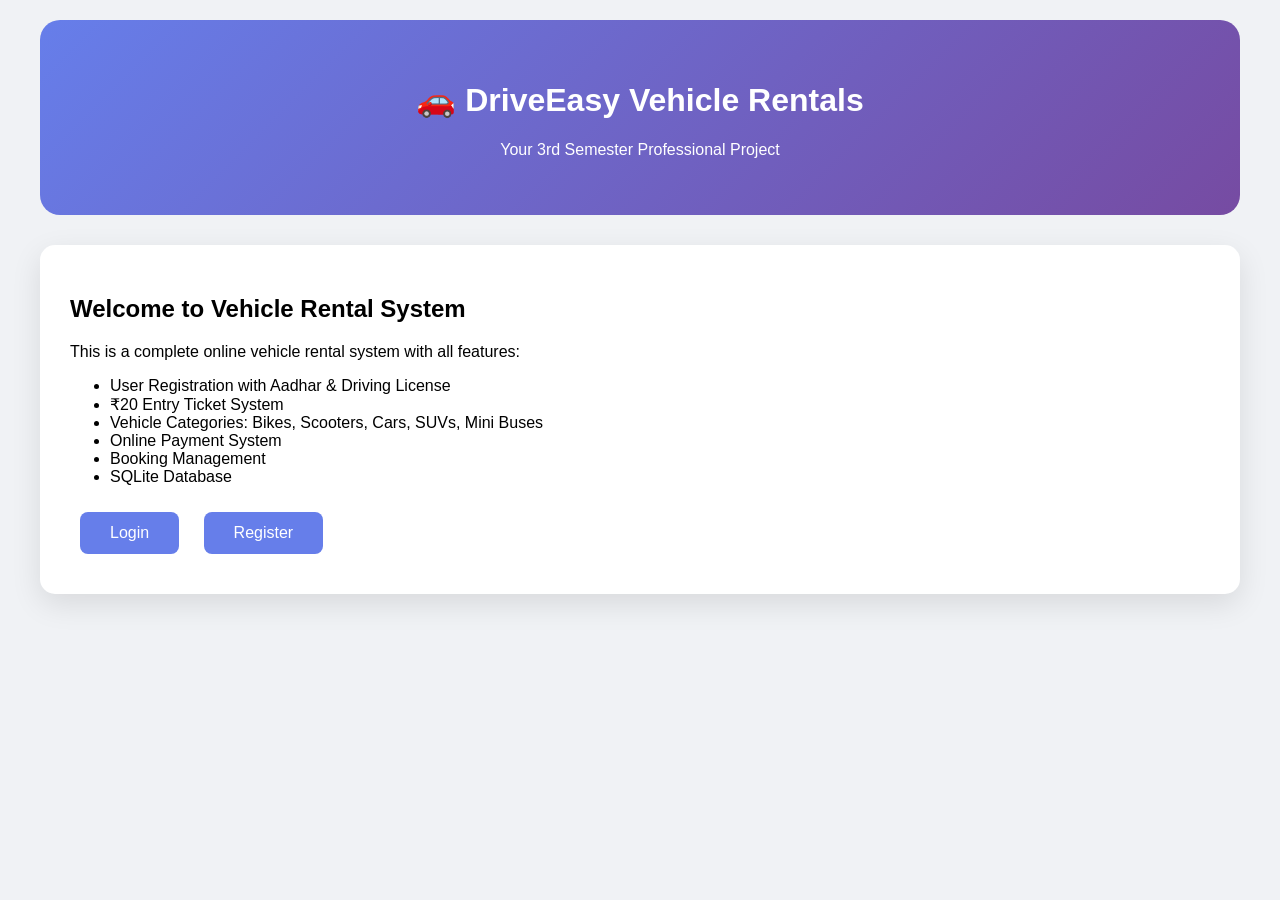
<file: index.html>
<!DOCTYPE html>
<html>
<head>
    <title>Vehicle Rental System</title>
    <style>
        body { font-family: Arial; margin: 0; padding: 20px; background: #f0f2f5; }
        .container { max-width: 1200px; margin: 0 auto; }
        .header { background: linear-gradient(135deg, #667eea 0%, #764ba2 100%); color: white; padding: 40px; border-radius: 20px; text-align: center; margin-bottom: 30px; }
        .card { background: white; padding: 30px; border-radius: 15px; box-shadow: 0 10px 30px rgba(0,0,0,0.1); margin-bottom: 20px; }
        .btn { background: #667eea; color: white; padding: 12px 30px; border: none; border-radius: 8px; text-decoration: none; display: inline-block; margin: 10px; }
    </style>
</head>
<body>
    <div class="container">
        <div class="header">
            <h1>🚗 DriveEasy Vehicle Rentals</h1>
            <p>Your 3rd Semester Professional Project</p>
        </div>
        
        <div class="card">
            <h2>Welcome to Vehicle Rental System</h2>
            <p>This is a complete online vehicle rental system with all features:</p>
            <ul>
                <li>User Registration with Aadhar & Driving License</li>
                <li>₹20 Entry Ticket System</li>
                <li>Vehicle Categories: Bikes, Scooters, Cars, SUVs, Mini Buses</li>
                <li>Online Payment System</li>
                <li>Booking Management</li>
                <li>SQLite Database</li>
            </ul>
            
            <a href="/login" class="btn">Login</a>
            <a href="/register" class="btn">Register</a>
        </div>
    </div>
</body>
</html>
</file>
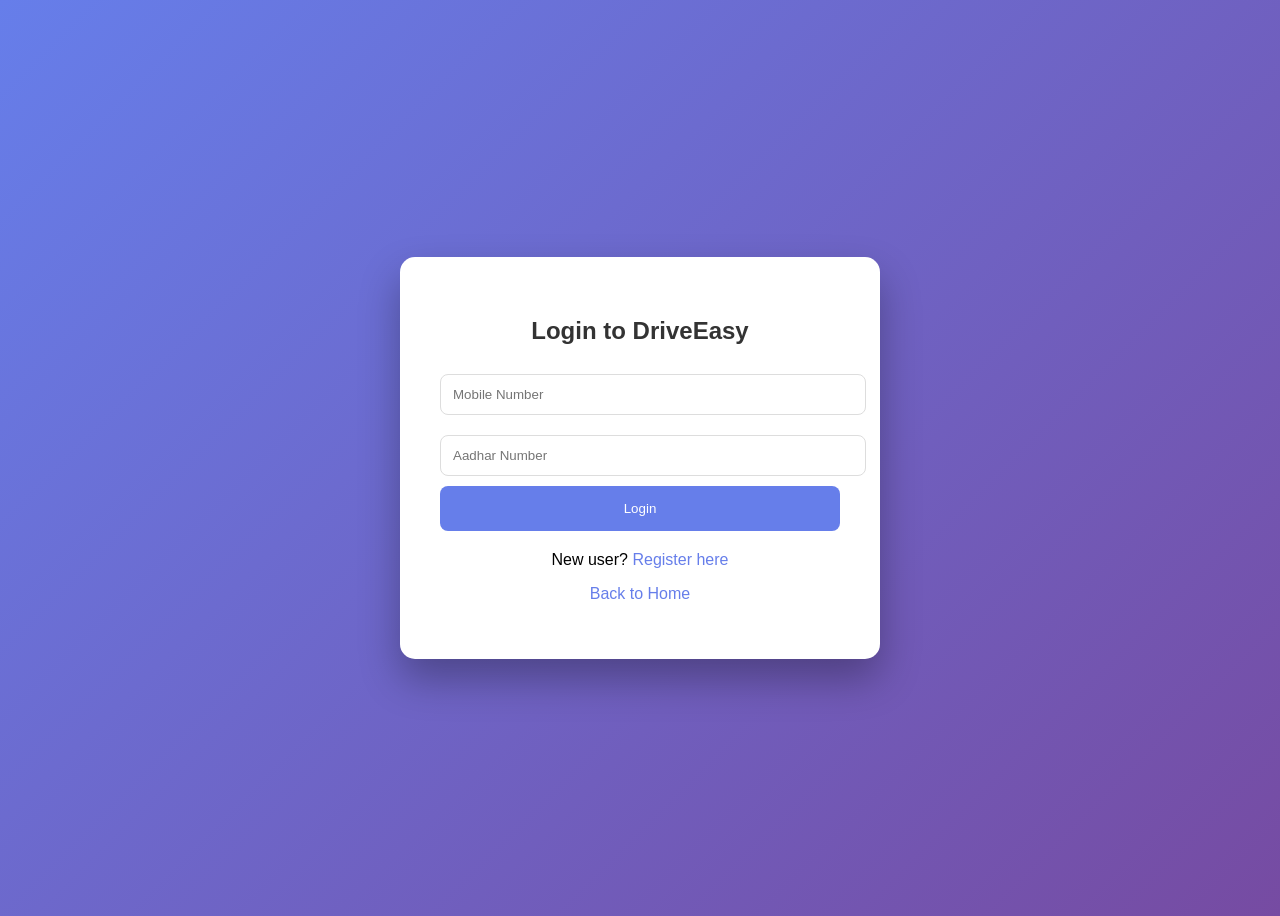
<file: login.html>
<!DOCTYPE html>
<html>
<head>
    <title>Login</title>
    <style>
        body { font-family: Arial; background: linear-gradient(135deg, #667eea 0%, #764ba2 100%); display: flex; justify-content: center; align-items: center; min-height: 100vh; }
        .login-box { background: white; padding: 40px; border-radius: 15px; box-shadow: 0 20px 40px rgba(0,0,0,0.3); width: 400px; }
        h2 { text-align: center; color: #333; }
        input, select { width: 100%; padding: 12px; margin: 10px 0; border: 1px solid #ddd; border-radius: 8px; }
        button { background: #667eea; color: white; padding: 15px; border: none; border-radius: 8px; width: 100%; cursor: pointer; }
        a { color: #667eea; text-decoration: none; }
    </style>
</head>
<body>
    <div class="login-box">
        <h2>Login to DriveEasy</h2>
        <form method="POST">
            <input type="text" name="mobile" placeholder="Mobile Number" required>
            <input type="text" name="aadhar" placeholder="Aadhar Number" required>
            <button type="submit">Login</button>
        </form>
        <p style="text-align: center; margin-top: 20px;">New user? <a href="/register">Register here</a></p>
        <p style="text-align: center;"><a href="/">Back to Home</a></p>
    </div>
</body>
</html>
</file>
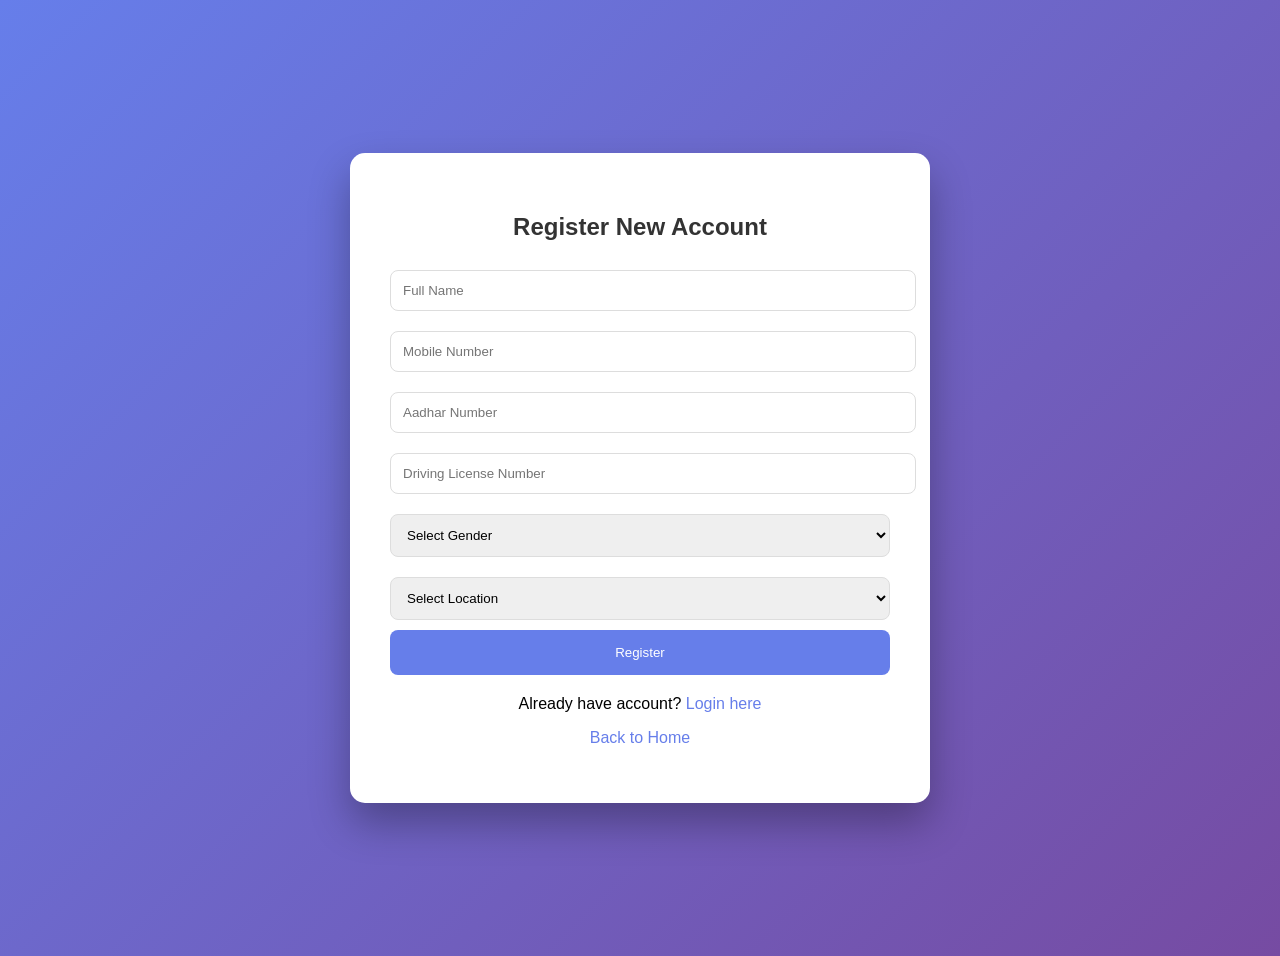
<file: register.html>
<!DOCTYPE html>
<html>
<head>
    <title>Register</title>
    <style>
        body { font-family: Arial; background: linear-gradient(135deg, #667eea 0%, #764ba2 100%); display: flex; justify-content: center; align-items: center; min-height: 100vh; padding: 20px; }
        .register-box { background: white; padding: 40px; border-radius: 15px; box-shadow: 0 20px 40px rgba(0,0,0,0.3); width: 500px; }
        h2 { text-align: center; color: #333; }
        input, select { width: 100%; padding: 12px; margin: 10px 0; border: 1px solid #ddd; border-radius: 8px; }
        button { background: #667eea; color: white; padding: 15px; border: none; border-radius: 8px; width: 100%; cursor: pointer; }
        a { color: #667eea; text-decoration: none; }
    </style>
</head>
<body>
    <div class="register-box">
        <h2>Register New Account</h2>
        <form method="POST">
            <input type="text" name="name" placeholder="Full Name" required>
            <input type="text" name="mobile" placeholder="Mobile Number" required>
            <input type="text" name="aadhar" placeholder="Aadhar Number" required>
            <input type="text" name="driving_license" placeholder="Driving License Number" required>
            
            <select name="gender" required>
                <option value="">Select Gender</option>
                <option value="male">Male</option>
                <option value="female">Female</option>
                <option value="other">Other</option>
            </select>
            
            <select name="location" required>
                <option value="">Select Location</option>
                <option value="delhi">Delhi</option>
                <option value="mumbai">Mumbai</option>
                <option value="bangalore">Bangalore</option>
                <option value="chennai">Chennai</option>
                <option value="kolkata">Kolkata</option>
            </select>
            
            <button type="submit">Register</button>
        </form>
        <p style="text-align: center; margin-top: 20px;">Already have account? <a href="/login">Login here</a></p>
        <p style="text-align: center;"><a href="/">Back to Home</a></p>
    </div>
</body>
</html>
</file>
